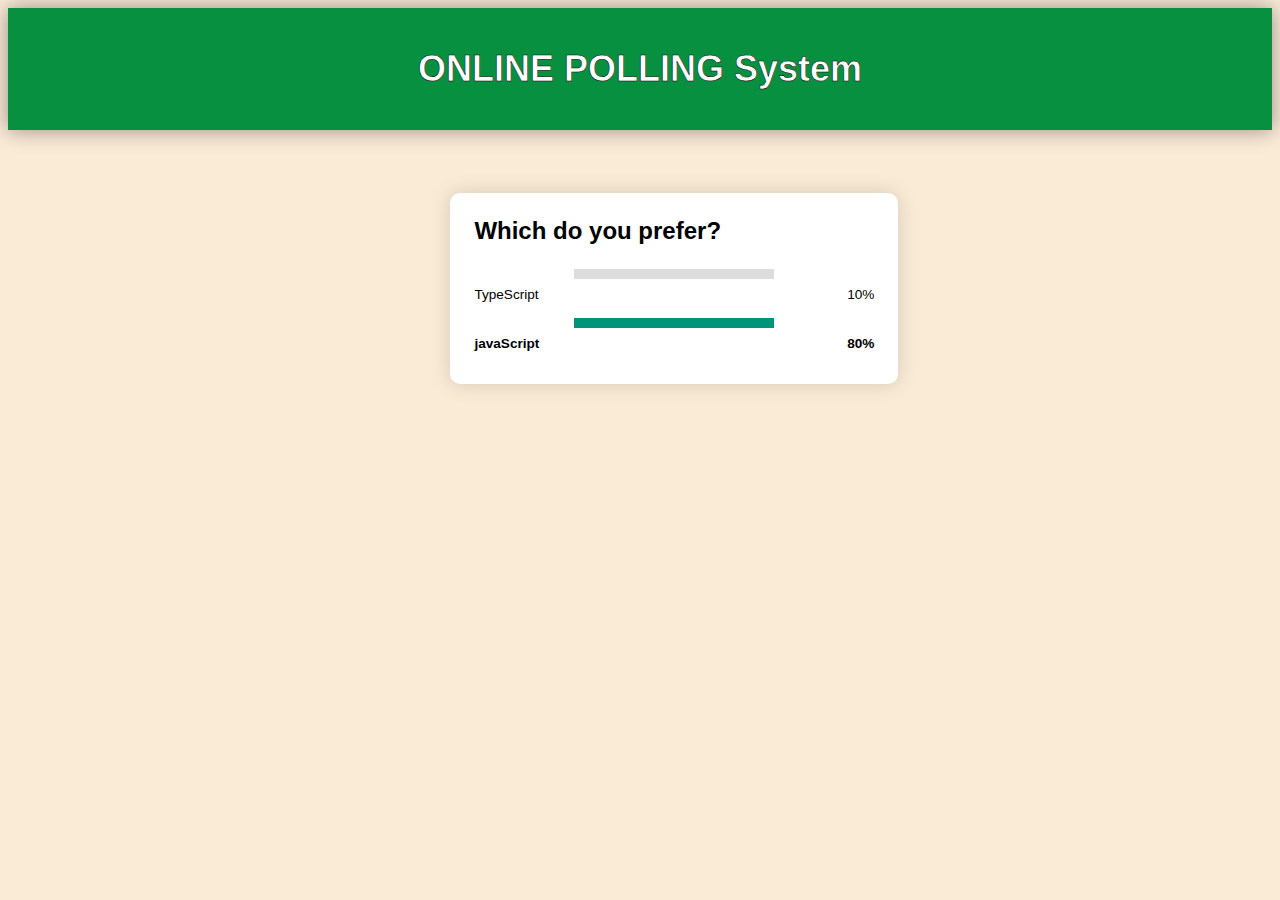
<file: index.html>
<!DOCTYPE html>
<html lang="en">
<head>
    <meta charset="UTF-8">
    <meta http-equiv="X-UA-Compatible" content="IE=edge">
    <meta name="viewport" content="width=device-width, initial-scale=1.0">
    <title>POLLING System</title>
    <link rel="stylesheet" href="main.css">
    <script src="main.js" defer></script>
</head>
<body>
    <div class="d">
        <center>
        <h2 class="h">ONLINE POLLING System</h2>
    </center>
    </div>
    <div class="poll">
        <center>
       <div class="poll__title"></div> 
    <div class="poll__option">
    <div class="poll__option-fill"></div>
    <div class="poll__option-info">
        <span class="poll__label">TypeScript</span>
        <span class="poll__percentage">10%</span>
    </div>
    </div>
    <div class="poll__option poll__option--selected">
        <div class="poll__option-fill"></div>
        <div class="poll__option-info">
            <span class="poll__label">javaScript</span>
            <span class="poll__percentage">80%</span>
        </div>
        </div>
    </div>
</body>
</html>
</file>
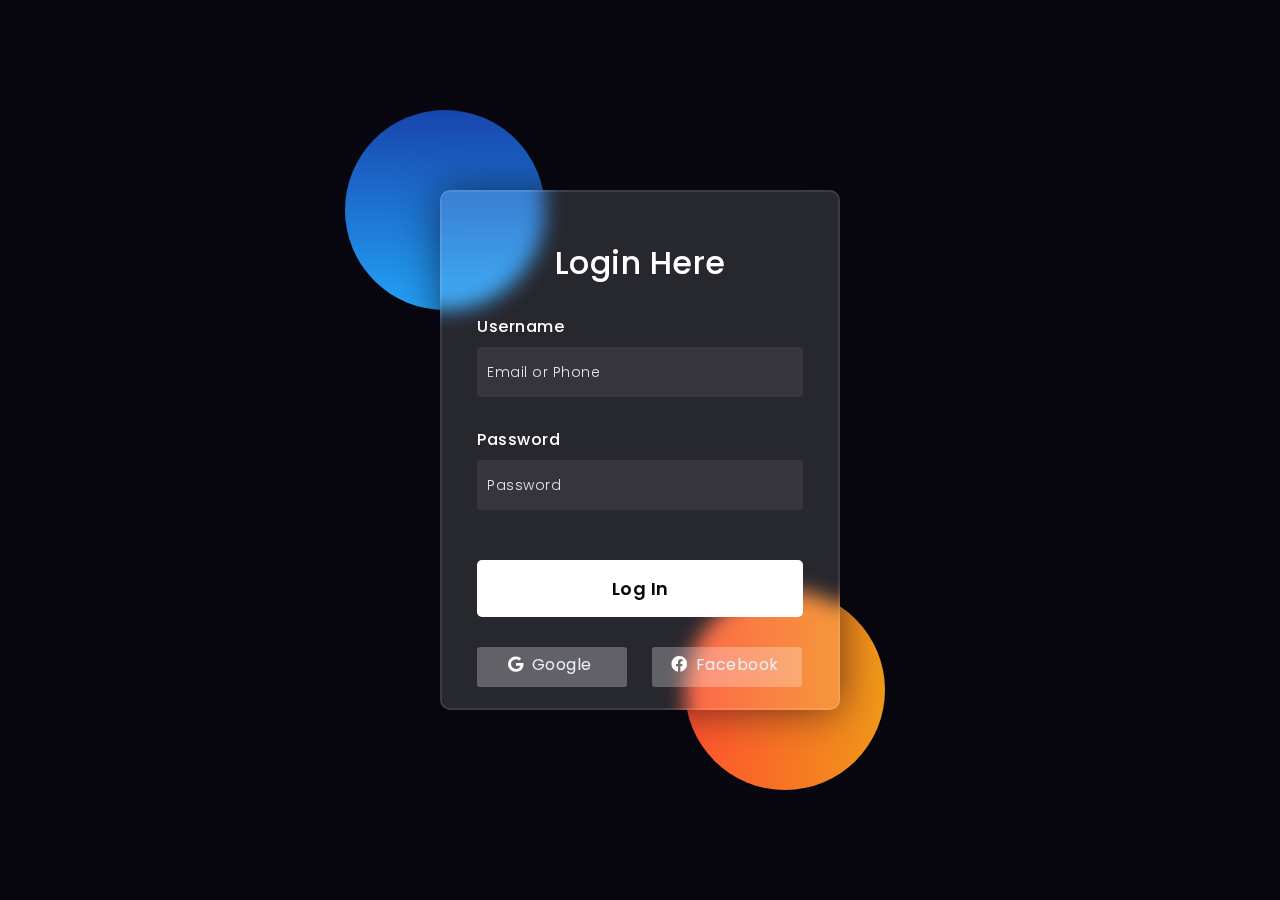
<file: home.html>
<!DOCTYPE html>
<html lang="en">
<head>
  <!-- Design by foolishdeveloper.com -->
    <title>Glassmorphism login Form Tutorial in html css</title>
 
    <link rel="preconnect" href="https://fonts.gstatic.com">
    <link rel="stylesheet" href="https://cdnjs.cloudflare.com/ajax/libs/font-awesome/5.15.4/css/all.min.css">
    <link href="https://fonts.googleapis.com/css2?family=Poppins:wght@300;500;600&display=swap" rel="stylesheet">
    <!--Stylesheet-->
    <style media="screen">
      *,
*:before,
*:after{
    padding: 0;
    
    margin: 0;
    box-sizing: border-box;
}
body{
    background-color: #080710;
}
.background{
    width: 430px;
    height: 520px;
    position: absolute;
    transform: translate(-50%,-50%);
    left: 50%;
    top: 50%;
}
.background .shape{
    height: 200px;
    width: 200px;
    position: absolute;
    border-radius: 50%;
}
.shape:first-child{
    background: linear-gradient(
        #1845ad,
        #23a2f6
    );
    left: -80px;
    top: -80px;
}
.shape:last-child{
    background: linear-gradient(
        to right,
        #ff512f,
        #f09819
    );
    right: -30px;
    bottom: -80px;
}
form{
    height: 520px;
    width: 400px;
    background-color: rgba(255,255,255,0.13);
    position: absolute;
    transform: translate(-50%,-50%);
    top: 50%;
    left: 50%;
    border-radius: 10px;
    backdrop-filter: blur(10px);
    border: 2px solid rgba(255,255,255,0.1);
    box-shadow: 0 0 40px rgba(8,7,16,0.6);
    padding: 50px 35px;
}
form *{
    font-family: 'Poppins',sans-serif;
    color: #ffffff;
    letter-spacing: 0.5px;
    outline: none;
    border: none;
}
form h3{
    font-size: 32px;
    font-weight: 500;
    line-height: 42px;
    text-align: center;
}

label{
    display: block;
    margin-top: 30px;
    font-size: 16px;
    font-weight: 500;
}
input{
    display: block;
    height: 50px;
    width: 100%;
    background-color: rgba(255,255,255,0.07);
    border-radius: 3px;
    padding: 0 10px;
    margin-top: 8px;
    font-size: 14px;
    font-weight: 300;
}
::placeholder{
    color: #e5e5e5;
}
button{
    margin-top: 50px;
    width: 100%;
    background-color: #ffffff;
    color: #080710;
    padding: 15px 0;
    font-size: 18px;
    font-weight: 600;
    border-radius: 5px;
    cursor: pointer;
}
.social{
  margin-top: 30px;
  display: flex;
}
.social div{
  background: red;
  width: 150px;
  border-radius: 3px;
  padding: 5px 10px 10px 5px;
  background-color: rgba(255,255,255,0.27);
  color: #eaf0fb;
  text-align: center;
}
.social div:hover{
  background-color: rgba(255,255,255,0.47);
}
.social .fb{
  margin-left: 25px;
}
.social i{
  margin-right: 4px;
}

    </style>
</head>
<body>
    <div class="background">
        <div class="shape"></div>
        <div class="shape"></div>
    </div>
    <form>
        <h3>Login Here</h3>

        <label for="username">Username</label>
        <input type="text" placeholder="Email or Phone" id="username">

        <label for="password">Password</label>
        <input type="password" placeholder="Password" id="password">

        <button>Log In</button>
        <div class="social">
          <div class="go"><i class="fab fa-google"></i>  Google</div>
          <div class="fb"><i class="fab fa-facebook"></i>  Facebook</div>
        </div>
    </form>
</body>
</html>
</file>
<file: main.css>
.poll {
    width: 400px;
    padding: 1.5rem;
    padding-bottom: 25px;
    font-family:'Segoe UI', Tahoma, Geneva, Verdana, sans-serif;
    box-shadow: 0 0 20px rgba(0, 0, 0, 0.15);
    border-radius: 10px;
    background-color: white;
    margin-left: 35%;
    margin-top: 5%;
}
body{
    background-color: antiquewhite;
}
.d{
    padding-left: 50px;
    padding-top: 10px;
    padding-bottom: 10px;
    padding-right: 50px;
    background-color:#069040;
    font-size: x-large;
    color: black;
	-webkit-text-stroke: 0.5px black;
	-webkit-text-fill-color: white;
    box-shadow: 0 0 20px rgba(0, 0, 0, 0.4);
}
.h{
    font-family: 'Lucida Sans', 'Lucida Sans Regular', 'Lucida Grande', 'Lucida Sans Unicode', Geneva, Verdana, sans-serif;
    
}
.poll__title {
    font-weight: bold;
    font-size: 1.5rem;
    margin-bottom: 1.5rem;
}

.poll__option:hover {
    cursor: pointer;
}

.poll__option:not(:last-child) {
    margin-bottom: 0.5rem;
}

.poll__option--selected .poll__option-fill {
    background: #009578;
}

.poll__option--selected .poll__option-info {
    font-weight: bold;
}

.poll__option-fill {
    width: 50%;
    height: 10px;
    background: #dddddd;
}

.poll__option-info {
    display: flex;
    justify-content: space-between;
    padding: 0.5rem 0;
    font-size: 0.85rem;
}
</file>
